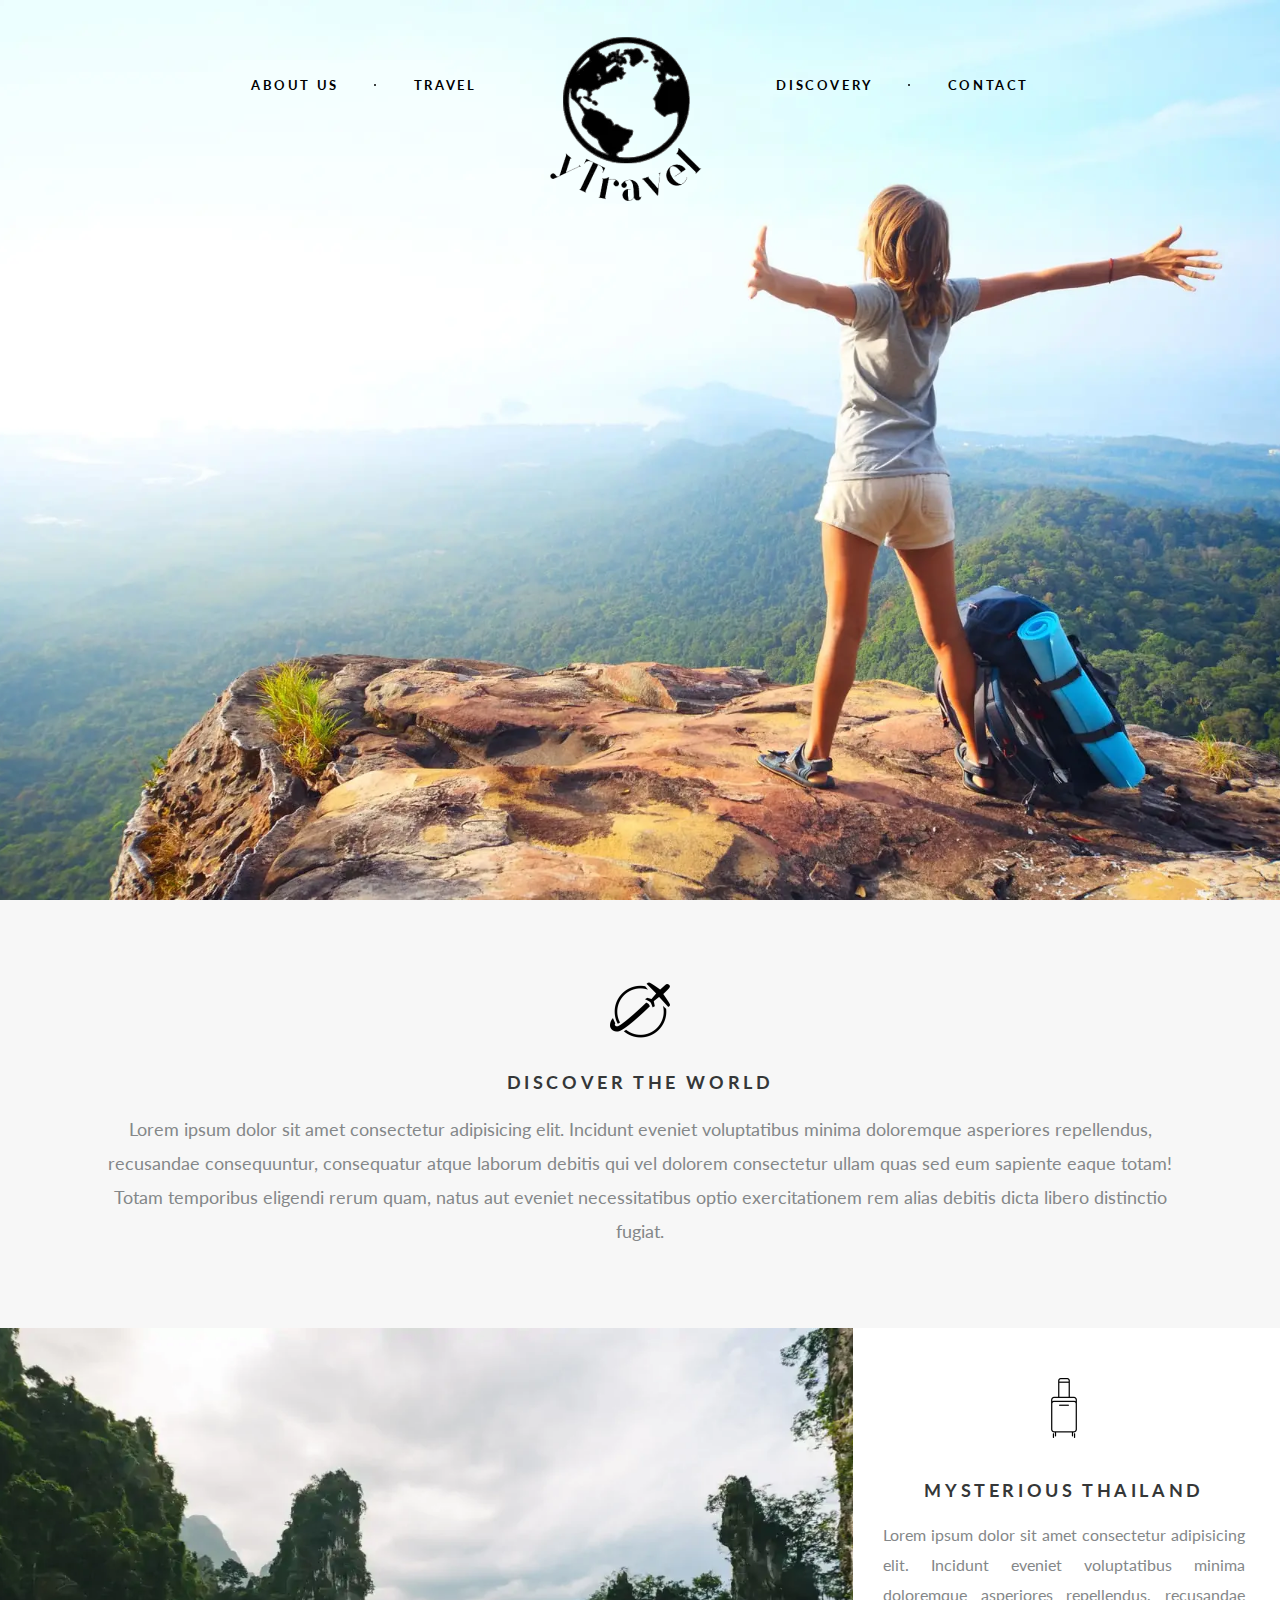
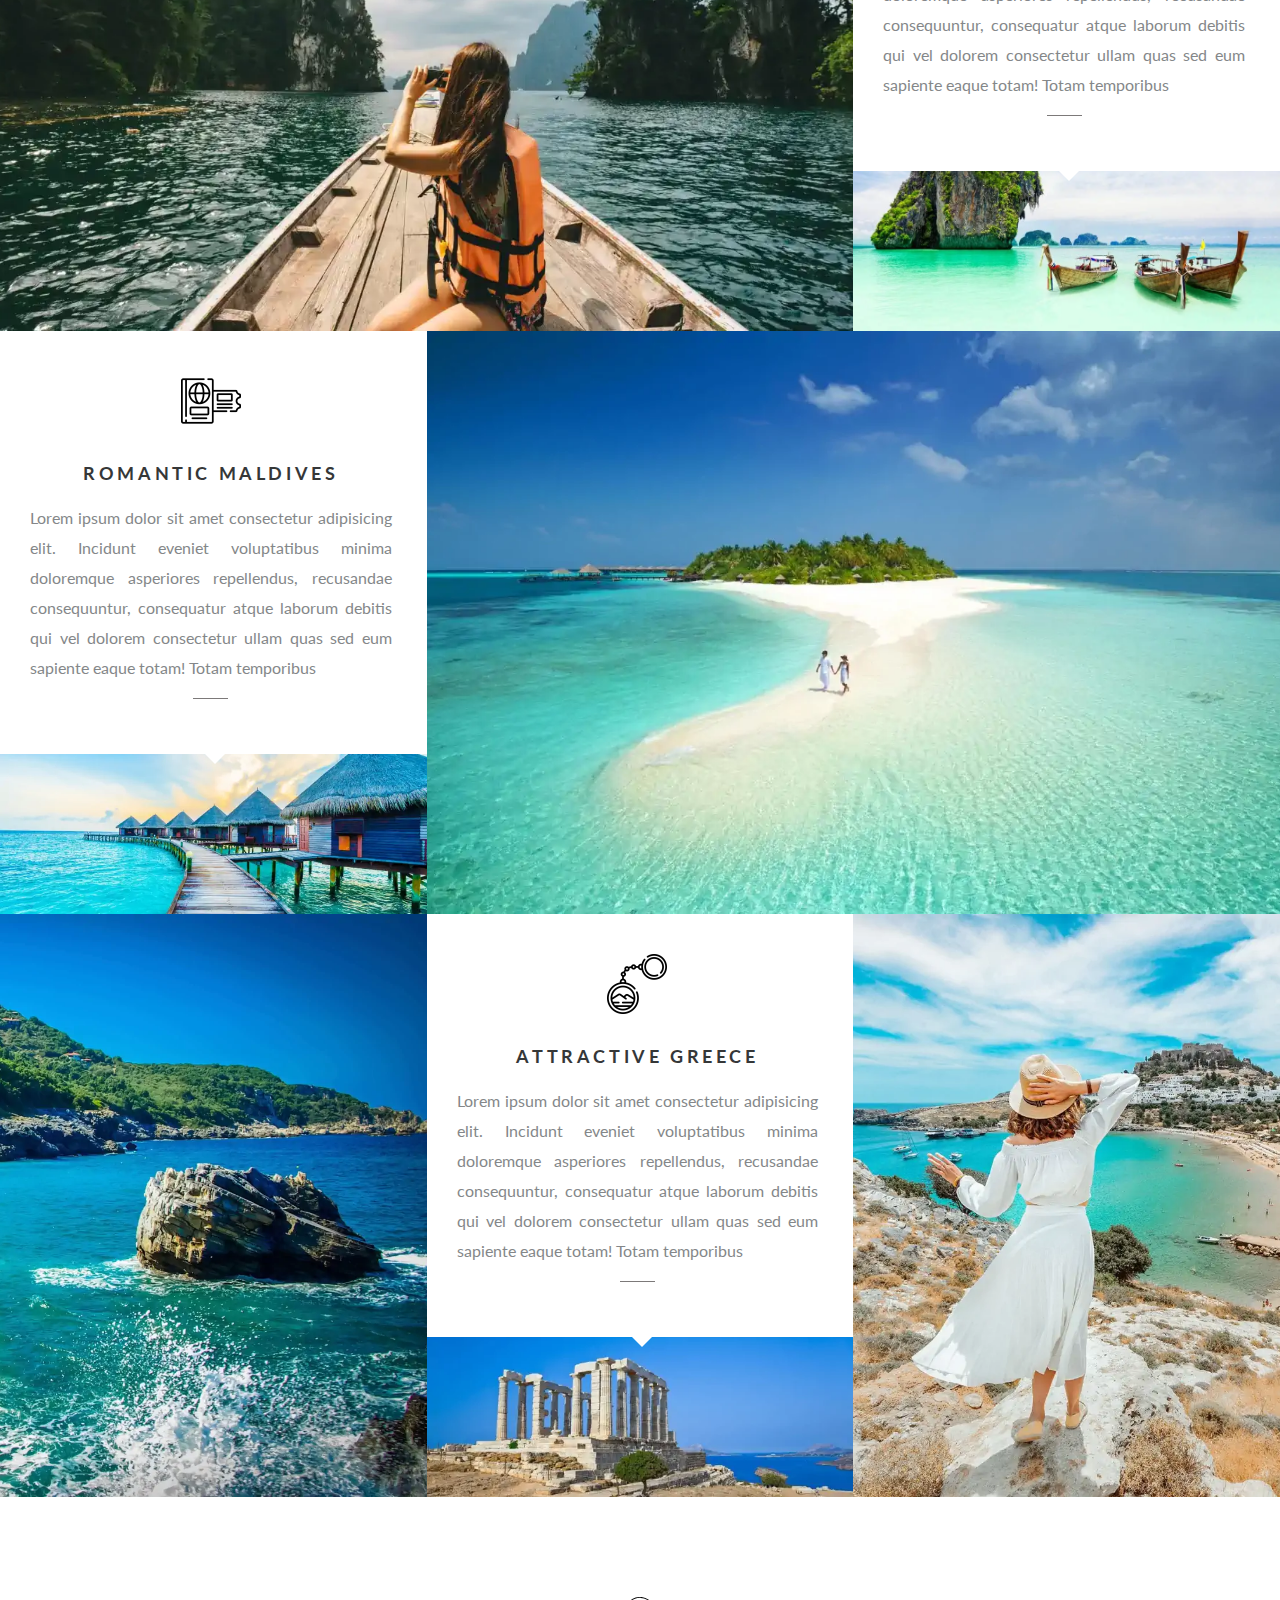
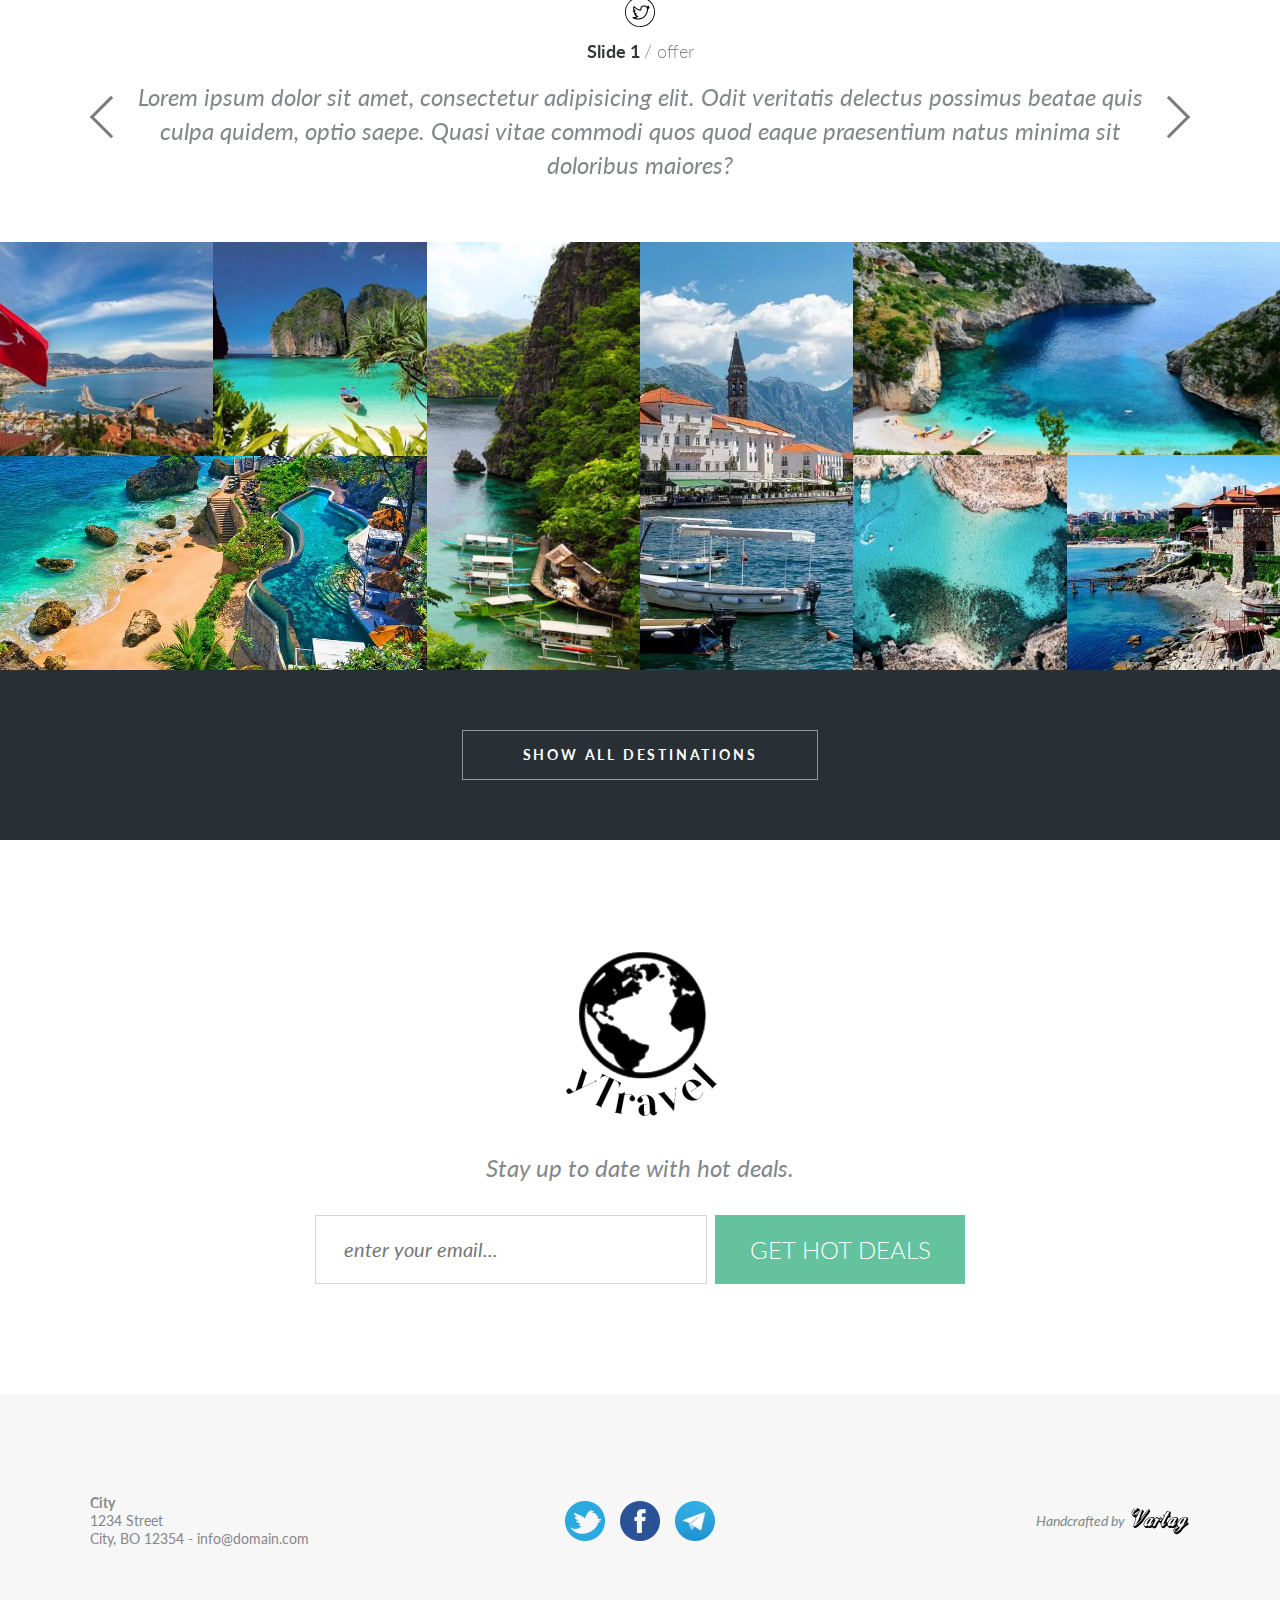
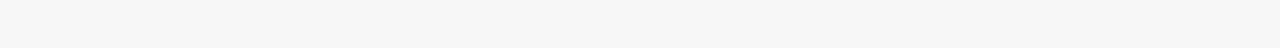
<file: index.html>
<!DOCTYPE html>
<html lang="ru">

<head>
    <title>yTravel</title>
    <meta charset="UTF-8">
    <meta name="format-detection" content="telephone=no">
    <!-- <style>body{opacity: 0;}</style> -->
    <link rel="stylesheet" href="css/style.min.css?_v=20220620145126">
    <link rel="shortcut icon" type="image/x-icon" href="img/favicon.ico">
    <!-- <meta name="robots" content="noindex, nofollow"> -->
    <meta name="viewport" content="width=device-width, initial-scale=1.0">
</head>

<body>
    <div class="wrapper">
        <main class="page">
            <header class="header">
                <div class="header__row">
                    <div class="header__menu menu">
                        <button type="button" class="menu__icon icon-menu"><span></span></button>
                        <nav class="menu__body">
                            <ul class="menu__list">
                                <li class="menu__item"><a href="#" class="menu__link">about us</a></li>
                                <li class="menu__item"><a href="#" class="menu__link">travel</a></li>
                                <li class="menu__item"><a href="#" class="menu__link">discovery</a></li>
                                <li class="menu__item"><a href="#" class="menu__link">contact</a></li>
                            </ul>
                        </nav>
                    </div>
                    <div class="header__logo">
                        <picture>
                            <source srcset="img/logo3.webp" type="image/webp"><img src="img/logo3.png" alt="main_logo">
                        </picture>
                    </div>
                </div>
            </header>
            <div class="main-screen">
                <div class="main-screen__bg ibg">
                    <picture>
                        <source srcset="img/bg_main1.webp" type="image/webp"><img src="img/bg_main1.jpg" alt="main_background">
                    </picture>
                </div>
            </div>
            <div class="content">
                <section class="generation">
                    <div class="generation__container">
                        <div class="generation__block block">
                            <div class="block__icon">
                                <picture>
                                    <source srcset="img/Block_1/icons/01.webp" type="image/webp"><img src="img/Block_1/icons/01.png" alt="plane">
                                </picture>
                            </div>
                            <h1 class="block__title">discover the world</h1>
                            <div class="block__text">Lorem ipsum dolor sit amet consectetur adipisicing elit. Incidunt eveniet voluptatibus minima doloremque asperiores repellendus, recusandae consequuntur, consequatur atque laborum debitis qui vel dolorem consectetur ullam quas
                                sed eum sapiente eaque totam! Totam temporibus eligendi rerum quam, natus aut eveniet necessitatibus optio exercitationem rem alias debitis dicta libero distinctio fugiat.</div>
                        </div>
                    </div>
                </section>
                <section class="brands brands__thai">
                    <div class="brands__row">
                        <div class="brands__column brands__column_b">
                            <a href="" class="brands__item item">
                                <span class="item__logo logo">
									<span class="logo__title">Thailand</span>
                                <picture>
                                    <source srcset="img/Block_2/icons/01.webp" type="image/webp"><img src="img/Block_2/icons/01.png" alt="islands">
                                </picture>
                                <span class="logo__details">More details...</span>
                                </span>
                                <span class="item__image ibg">
									<picture>
										<source srcset="img/Block_2/bg.webp" type="image/webp"><img src="img/Block_2/bg.jpeg"
											alt="Thailand">
									</picture>
								</span>
                            </a>
                        </div>
                        <div class="brands__column">
                            <div class="brands__content block">
                                <div class="block__icon logo">
                                    <picture>
                                        <source srcset="img/Block_2/icons/02.webp" type="image/webp"><img src="img/Block_2/icons/02.png" alt="bag">
                                    </picture>
                                </div>
                                <h2 class="block__title">mysterious thailand</h2>
                                <div class="block__text block__text_j">Lorem ipsum dolor sit amet consectetur adipisicing elit. Incidunt eveniet voluptatibus minima doloremque asperiores repellendus, recusandae consequuntur, consequatur atque laborum debitis qui vel dolorem consectetur ullam
                                    quas sed eum sapiente eaque totam! Totam temporibus
                                </div>
                            </div>
                            <div class="brands__image ibg">
                                <picture>
                                    <source srcset="img/Block_2/01.webp" type="image/webp"><img src="img/Block_2/01.jpg" alt="Thailand">
                                </picture>
                            </div>
                        </div>
                    </div>
                </section>
                <section class="brands brands__mald">
                    <div class="brands__row">
                        <div class="brands__column brands__column_b">
                            <a href="" class="brands__item item">
                                <span class="item__logo logo">
									<span class="logo__title">Maldives</span>
                                <picture>
                                    <source srcset="img/Block_3/icons/02.webp" type="image/webp"><img src="img/Block_3/icons/02.png" alt="glasses">
                                </picture>
                                <span class="logo__details">More details...</span>
                                </span>
                                <span class="item__image ibg">
									<picture>
										<source srcset="img/Block_3/01.webp" type="image/webp"><img src="img/Block_3/01.jpg" alt="">
									</picture>
								</span>
                            </a>
                        </div>
                        <div class="brands__column">
                            <div class="brands__content block">
                                <div class="block__icon">
                                    <picture>
                                        <source srcset="img/Block_3/icons/01.webp" type="image/webp"><img src="img/Block_3/icons/01.png" alt="tickets">
                                    </picture>
                                </div>
                                <h2 class="block__title">romantic maldives</h2>
                                <div class="block__text block__text_j">Lorem ipsum dolor sit amet consectetur adipisicing elit. Incidunt eveniet voluptatibus minima doloremque asperiores repellendus, recusandae consequuntur, consequatur atque laborum debitis qui vel dolorem consectetur ullam
                                    quas sed eum sapiente eaque totam! Totam temporibus
                                </div>
                            </div>
                            <div class="brands__image ibg">
                                <picture>
                                    <source srcset="img/Block_3/02.webp" type="image/webp"><img src="img/Block_3/02.jpg" alt="maldives">
                                </picture>
                            </div>
                        </div>
                    </div>
                </section>
                <section class="brands brands__greek">
                    <div class="brands__row">
                        <div class="brands__column brands__elem_hidden">
                            <a href="" class="brands__item item">
                                <span class="item__logo logo">
									<span class="logo__title">Greece</span>
                                <picture>
                                    <source srcset="img/Block_4/icons/01.webp" type="image/webp"><img src="img/Block_4/icons/01.png" alt="mountains">
                                </picture>
                                <span class="logo__details">More details...</span>
                                </span>
                                <span class="item__image ibg">
									<picture>
										<source srcset="img/Block_4/01.webp" type="image/webp"><img src="img/Block_4/01.jpg" alt="greece">
									</picture>
								</span>
                            </a>
                        </div>
                        <div class="brands__column">
                            <div class="brands__content block">
                                <div class="block__icon">
                                    <picture>
                                        <source srcset="img/Block_4/icons/03.webp" type="image/webp"><img src="img/Block_4/icons/03.png" alt="trinket">
                                    </picture>
                                </div>
                                <h2 class="block__title">attractive greece</h2>
                                <div class="block__text block__text_j">Lorem ipsum dolor sit amet consectetur adipisicing elit. Incidunt eveniet voluptatibus minima doloremque asperiores repellendus, recusandae consequuntur, consequatur atque laborum debitis qui vel dolorem consectetur ullam
                                    quas sed eum sapiente eaque totam! Totam temporibus
                                </div>
                            </div>
                            <div class="brands__image ibg brands__elem_hidden">
                                <picture>
                                    <source srcset="img/Block_4/04.webp" type="image/webp"><img src="img/Block_4/04.jpg" alt="greece">
                                </picture>
                            </div>
                        </div>
                        <div class="brands__column">
                            <a href="" class="brands__item item">
                                <span class="item__logo logo">
									<span class="logo__title">Athena</span>
                                <picture>
                                    <source srcset="img/Block_4/icons/04.webp" type="image/webp"><img src="img/Block_4/icons/04.png" alt="icon_boat">
                                </picture>
                                <span class="logo__details">More details...</span>
                                </span>
                                <span class="item__image ibg">
									<picture>
										<source srcset="img/Block_4/03.webp" type="image/webp"><img src="img/Block_4/03.jpg" alt="Athena">
									</picture>
								</span>
                            </a>
                        </div>
                    </div>
                </section>
                <section class="offers offers__slider swiper">
                    <div class="offers__wrapper swiper-wrapper">
                        <div class="offers__slide swiper-slide">
                            <div class="slider__icon"><img src="img/Block_5/icons/01.svg" alt="twitter_icon"></div>
                            <h3 class="slider__title">Slide 1 <span>/ offer</span></h3>
                            <h3 class="slider__text">Lorem ipsum dolor sit amet, consectetur adipisicing elit. Odit veritatis delectus possimus beatae quis culpa quidem, optio saepe. Quasi vitae commodi quos quod eaque praesentium natus minima sit doloribus maiores?</h3>
                        </div>
                        <div class="offers__slide swiper-slide">
                            <div class="slider__icon"><img src="img/Block_5/icons/01.svg" alt="twitter_icon"></div>
                            <h3 class="slider__title">Slide 2 <span>/ offer</span></h3>
                            <h3 class="slider__text">Lorem ipsum dolor sit amet, consectetur adipisicing elit. Odit veritatis delectus possimus beatae quis culpa quidem, optio saepe. Quasi vitae commodi quos quod eaque praesentium natus minima sit doloribus maiores?</h3>
                        </div>
                        <div class="offers__slide swiper-slide">
                            <div class="slider__icon"><img src="img/Block_5/icons/01.svg" alt="twitter_icon"></div>
                            <h3 class="slider__title">Slide 3 <span>/ offer</span></h3>
                            <h3 class="slider__text">Lorem ipsum dolor sit amet, consectetur adipisicing elit. Odit veritatis delectus possimus beatae quis culpa quidem, optio saepe. Quasi vitae commodi quos quod eaque praesentium natus minima sit doloribus maiores?</h3>
                        </div>
                    </div>
                    <div class="offers__buttons">
                        <div class="swiper-button-prev btn btn__prev"></div>
                        <div class="swiper-button-next btn btn__next"></div>
                    </div>
                </section>
                <section class="shop">
                    <div class="shop__body">
                        <div class="shop__column shop__column_b">
                            <div class="shop__block block-shop">
                                <div class="block-shop__row">
                                    <div class="block-shop__column">
                                        <a href="" class="block-shop__item block-shop__item_l item">
                                            <span class="item__logo logo">
												<span class="logo__title">Turkey</span>
                                            <picture>
                                                <source srcset="img/Block_6/icons/01.webp" type="image/webp"><img src="img/Block_6/icons/01.png" alt="">
                                            </picture>
                                            <span class="logo__details">More details...</span>
                                            </span>
                                            <span class="item__image ibg">
												<picture>
													<source srcset="img/Block_6/01.webp" type="image/webp"><img src="img/Block_6/01.jpg"
														alt="Turkey">
												</picture>
											</span>
                                        </a>
                                    </div>
                                    <div class="block-shop__column">
                                        <a href="" class="block-shop__item block-shop__item_l item">
                                            <span class="item__logo logo">
												<span class="logo__title">Canary</span>
                                            <picture>
                                                <source srcset="img/Block_6/icons/02.webp" type="image/webp"><img src="img/Block_6/icons/02.png" alt="">
                                            </picture>
                                            <span class="logo__details">More details...</span>
                                            </span>
                                            <span class="item__image ibg">
												<picture>
													<source srcset="img/Block_6/02.webp" type="image/webp"><img src="img/Block_6/02.jpg"
														alt="Canary">
												</picture>
											</span>
                                        </a>
                                    </div>
                                </div>
                                <a href="" class="block-shop__item item">
                                    <span class="item__logo item__logo_p logo">
										<span class="logo__title">Bali</span>
                                    <picture>
                                        <source srcset="img/Block_6/icons/03.webp" type="image/webp"><img src="img/Block_6/icons/03.png" alt="">
                                    </picture>
                                    <span class="logo__details">More details...</span>
                                    </span>
                                    <span class="item__image ibg">
										<picture>
											<source srcset="img/Block_6/03.webp" type="image/webp"><img src="img/Block_6/03.webp" alt="Bali">
										</picture>
									</span>
                                </a>
                            </div>
                        </div>
                        <div class="shop__column">
                            <a href="" class="block-shop__item block-shop__item_b item">
                                <span class="item__logo logo">
									<span class="logo__title">Philippines</span>
                                <picture>
                                    <source srcset="img/Block_6/icons/04.webp" type="image/webp"><img src="img/Block_6/icons/04.png" alt="">
                                </picture>
                                <span class="logo__details">More details...</span>
                                </span>
                                <span class="item__image ibg">
									<picture>
										<source srcset="img/Block_6/04.webp" type="image/webp"><img src="img/Block_6/04.jpg"
											alt="Philippines">
									</picture>
								</span>
                            </a>

                        </div>
                        <div class="shop__column">
                            <a href="" class="block-shop__item block-shop__item_b item">
                                <span class="item__logo logo">
									<span class="logo__title">Montenegro</span>
                                <picture>
                                    <source srcset="img/Block_6/icons/05.webp" type="image/webp"><img src="img/Block_6/icons/05.png" alt="">
                                </picture>
                                <span class="logo__details">More details...</span>
                                </span>
                                <span class="item__image ibg">
									<picture>
										<source srcset="img/Block_6/05.webp" type="image/webp"><img src="img/Block_6/05.jpg"
											alt="Montenegro">
									</picture>
								</span>
                            </a>

                        </div>
                        <div class="shop__column shop__column_b">
                            <div class="shop__block block-shop">
                                <a href="" class="block-shop__item item">
                                    <span class="item__logo item__logo_p logo">
										<span class="logo__title">Albania</span>
                                    <picture>
                                        <source srcset="img/Block_6/icons/06.webp" type="image/webp"><img src="img/Block_6/icons/06.png" alt="">
                                    </picture>
                                    <span class="logo__details">More details...</span>
                                    </span>
                                    <span class="item__image ibg">
										<picture>
											<source srcset="img/Block_6/06.webp" type="image/webp"><img src="img/Block_6/06.jpg"
												alt="Albania">
										</picture>
									</span>
                                </a>
                                <div class="block-shop__row">

                                    <div class="block-shop__column">
                                        <a href="" class="block-shop__item block-shop__item_l item">
                                            <span class="item__logo logo">
												<span class="logo__title">Malta</span>
                                            <picture>
                                                <source srcset="img/Block_6/icons/07.webp" type="image/webp"><img src="img/Block_6/icons/07.png" alt="">
                                            </picture>
                                            <span class="logo__details">More details...</span>
                                            </span>
                                            <span class="item__image ibg">
												<picture>
													<source srcset="img/Block_6/07.webp" type="image/webp"><img src="img/Block_6/07.jpg"
														alt="Malta">
												</picture>
											</span>
                                        </a>
                                    </div>
                                    <div class="block-shop__column">

                                        <a href="" class="block-shop__item block-shop__item_l item">

                                            <span class="item__logo logo">
												<span class="logo__title">Bulgary</span>
                                            <picture>
                                                <source srcset="img/Block_6/icons/08.webp" type="image/webp"><img src="img/Block_6/icons/08.png" alt="">
                                            </picture>
                                            <span class="logo__details">More details...</span>
                                            </span>
                                            <span class="item__image ibg">
												<picture>
													<source srcset="img/Block_6/08.webp" type="image/webp"><img src="img/Block_6/08.jpg"
														alt="Bulgary">
												</picture>
											</span>
                                        </a>
                                    </div>
                                </div>
                            </div>
                        </div>
                    </div>
                    <div class="shop__footer">
                        <div class="container">
                            <a href="" class="shop__btn">show all destinations</a>
                        </div>
                    </div>
                </section>
                <section class="subscribe">
                    <div class="container">
                        <div class="subscribe__body">
                            <div class="subscribe__logo">
                                <picture>
                                    <source srcset="img/logo3.webp" type="image/webp"><img src="img/logo3.png" alt="main_logo">
                                </picture>
                            </div>
                            <div class="subscribe__label">
                                Stay up to date with hot deals.
                            </div>
                            <form action="#" class="subscribe__form">
                                <div class="subscribe__input">
                                    <input autocomplete="off" name="form[]" data-value="enter your email..." class="input" type="text">
                                </div>
                                <div class="subscribe__button">
                                    <button type="button" class="subscribe__btn">get hot deals</button>
                                </div>
                            </form>
                        </div>
                    </div>
                </section>
            </div>
            <footer class="footer">
                <div class="footer__container">
                    <div class="footer__row">
                        <div class="footer__column">
                            <div class="footer__address">
                                <p>City</p>
                                <p>1234 Street</p>
                                <p>City, BO 12354 - info@domain.com</p>
                            </div>
                        </div>
                        <div class="footer__column">
                            <div class="footer__social social">
                                <a href="" class="social__link">
                                    <picture>
                                        <source srcset="img/Footer/icons/01.webp" type="image/webp"><img src="img/Footer/icons/01.png" alt="twitter_icon_2">
                                    </picture>
                                </a>
                                <a href="" class="social__link">
                                    <picture>
                                        <source srcset="img/Footer/icons/02.webp" type="image/webp"><img src="img/Footer/icons/02.png" alt="facebook_icon">
                                    </picture>
                                </a>
                                <a href="" class="social__link">
                                    <picture>
                                        <source srcset="img/Footer/icons/03.webp" type="image/webp"><img src="img/Footer/icons/03.png" alt="telegram_icon">
                                    </picture>
                                </a>
                            </div>
                        </div>
                        <div class="footer__column">
                            <a href="#" class="footer__dev dev">
                                <span class="dev__text">Handcrafted by</span>
                                <span class="dev__icon"><img src="img/dev.svg" alt="author_logo"></span>
                            </a>
                        </div>
                    </div>
                </div>
            </footer>
        </main>
    </div>
    <!-- <div id="popup" aria-hidden="true" class="popup">
	<div class="popup__wrapper">
		<div class="popup__content">
			<button data-close type="button" class="popup__close">Закрыть</button>
			<div class="popup__text">
				Text
			</div>
		</div>
	</div>
</div> -->
    <script src="js/app.min.js?_v=20220620145126"></script>
</body>

</html>
</file>
<file: css/style.min.css>
@charset "UTF-8";@import "https://fonts.googleapis.com/css2?family=Lato:ital,wght@0,400;0,700;1,700&display=swap";*{padding:0;margin:0;border:0}*,:after,:before{-webkit-box-sizing:border-box;box-sizing:border-box}body,html{height:100%;min-width:320px}body{color:#000;line-height:1;font-family:Lato;font-size:.875rem;-ms-text-size-adjust:100%;-moz-text-size-adjust:100%;-webkit-text-size-adjust:100%;-webkit-font-smoothing:antialiased;-moz-osx-font-smoothing:grayscale}button,input,textarea{font-family:Lato;font-size:inherit}button{cursor:pointer;color:inherit;background-color:inherit}a{color:inherit}a:link,a:visited{text-decoration:none}a:hover{text-decoration:none}ul li{list-style:none}img{vertical-align:top}h1,h2,h3,h4,h5,h6{font-weight:inherit;font-size:inherit}.lock body{overflow:hidden;-ms-touch-action:none;touch-action:none}.wrapper{min-height:100%;display:-webkit-box;display:-ms-flexbox;display:flex;-webkit-box-orient:vertical;-webkit-box-direction:normal;-ms-flex-direction:column;flex-direction:column;overflow:hidden}.wrapper>main{-webkit-box-flex:1;-ms-flex:1 1 auto;flex:1 1 auto}.wrapper>*{min-width:0}[class*=__container]{margin:0 auto;max-width:68.75rem;-webkit-box-sizing:content-box;box-sizing:content-box}[class*=-ibg]{position:relative}[class*=-ibg] img{position:absolute;width:100%;height:100%;top:0;left:0;-o-object-fit:cover;object-fit:cover}[class*=-ibg_contain] img{-o-object-fit:contain;object-fit:contain}.header{position:absolute;width:100%;z-index:50;top:2.1875rem;left:0}.header__row{display:-webkit-box;display:-ms-flexbox;display:flex;-webkit-box-pack:center;-ms-flex-pack:center;justify-content:center;-webkit-box-align:center;-ms-flex-align:center;align-items:center;height:6.25rem}.header__logo{position:absolute;left:50%;top:0;-webkit-transform:translate(-60%,0);-ms-transform:translate(-60%,0);transform:translate(-60%,0);z-index:2}.menu__list{display:-webkit-box;display:-ms-flexbox;display:flex}.menu__list li{position:relative;padding:0 2.34375rem}.menu__list li:nth-child(2){padding:0 9.375rem 0 2.34375rem}.menu__list li:nth-child(3){padding:0 2.34375rem 0 9.375rem}.menu__list li:after{content:"";width:.125rem;height:.125rem;background-color:#000;border-radius:50%;position:absolute;right:0;top:50%;margin:-.09375rem 0 0}.menu__list li:last-child:after,.menu__list li:nth-child(2):after{display:none}.menu__link{color:#000;font-size:.8125rem;font-weight:700;text-transform:uppercase;letter-spacing:.1625rem}.icon-menu{display:none}.icon-menu span,.icon-menu::after,.icon-menu::before{content:"";-webkit-transition:all .3s ease 0s;-o-transition:all .3s ease 0s;transition:all .3s ease 0s;right:0;position:absolute;width:100%;height:.125rem;background-color:#000}.icon-menu::before{top:0}.icon-menu::after{bottom:0}.icon-menu span{top:calc(50% - .0625rem)}.menu-open .icon-menu span{width:0}.menu-open .icon-menu::before{top:calc(50% - .0625rem);-webkit-transform:rotate(-45deg);-ms-transform:rotate(-45deg);transform:rotate(-45deg)}.menu-open .icon-menu::after{bottom:calc(50% - .0625rem);-webkit-transform:rotate(45deg);-ms-transform:rotate(45deg);transform:rotate(45deg)}.menu-open .menu__body{top:0}input[type=email],input[type=tel],input[type=text],textarea{-webkit-appearance:none;-moz-appearance:none;appearance:none}.input{border-radius:none;width:100%;display:block;padding:0}textarea.input{resize:none;padding:0}.hidden{display:none}.imageFit{background-repeat:no-repeat;background-size:cover;background-position:center}.page{position:absolute;width:100%;height:100%;top:0;left:0;display:-webkit-box;display:-ms-flexbox;display:flex;-webkit-box-orient:vertical;-webkit-box-direction:normal;-ms-flex-direction:column;flex-direction:column}.main-screen{-webkit-box-flex:1;-ms-flex:1 0 100%;flex:1 0 100%;position:relative}.main-screen__bg{position:absolute;width:100%;height:100%;top:0;left:0}.generation{padding:5rem 0;background-color:#f7f7f7}.block{text-align:center}.block__icon{margin:0 0 1.875rem}.block__title{text-transform:uppercase;color:#353738;font-size:1.125rem;letter-spacing:.225rem;font-weight:700;margin:0 0 1.125rem;line-height:1.5rem}.block__text{font-size:1.125rem;line-height:2.125rem;color:#848789}.block__text_j{text-align:justify;font-size:1rem;line-height:1.875rem}.block__text_j:after{content:"";display:block;margin:2.1875rem auto 0;width:3.125rem;height:.0625rem;background-color:#7c7979}.brands__mald .brands__column{-webkit-box-ordinal-group:2;-ms-flex-order:1;order:1}.brands__mald .brands__column_b{-webkit-box-ordinal-group:3;-ms-flex-order:2;order:2}.brands__row{display:-webkit-box;display:-ms-flexbox;display:flex}.brands__column{-webkit-box-flex:0;-ms-flex:0 1 33.333%;flex:0 1 33.333%}.brands__column_b{-webkit-box-flex:0;-ms-flex:0 1 66.667%;flex:0 1 66.667%}.brands__content{padding:4.375rem 4.0625rem 3.4375rem;position:relative}.brands__content::after{content:"";position:absolute;bottom:-.625rem;margin:0 0 0 -.5rem;left:50%;width:0;height:0;border-left:.625rem solid transparent;border-right:.625rem solid transparent;border-top:.625rem solid #fff}.brands__image{padding:0 0 37.51%}.brands .item__logo{display:-webkit-box;display:-ms-flexbox;display:flex;-webkit-box-orient:vertical;-webkit-box-direction:normal;-ms-flex-direction:column;flex-direction:column;-webkit-box-pack:start;-ms-flex-pack:start;justify-content:flex-start;-webkit-box-align:center;-ms-flex-align:center;align-items:center}.item{height:100%;display:block;position:relative}.item__logo{position:absolute;width:100%;height:100%;top:0;left:0;display:-webkit-box;display:-ms-flexbox;display:flex;-webkit-box-pack:center;-ms-flex-pack:center;justify-content:center;-webkit-box-align:start;-ms-flex-align:start;align-items:flex-start;padding:15% 0 0;z-index:2;background-color:rgba(100,194,158,.5);opacity:0;visibility:hidden}.item__logo_p{padding:7% 0 0}.item__image{position:absolute;width:100%;height:100%;top:0;left:0}.item:hover .item__logo{opacity:1;visibility:visible;-webkit-transition:opacity .5s;-o-transition:opacity .5s;transition:opacity .5s}.logo{color:#fff;font-style:italic}.logo__title{text-transform:uppercase;font-weight:700;font-size:1.5rem}.logo__details{font-size:.875rem;font-weight:500;letter-spacing:.175rem}.logo img{margin:.625rem 0}.shop__body{display:-webkit-box;display:-ms-flexbox;display:flex}.shop__column{-webkit-box-flex:0;-ms-flex:0 1 16.666%;flex:0 1 16.666%}.shop__column_b{-webkit-box-flex:0;-ms-flex:0 1 33.333%;flex:0 1 33.333%}.shop__footer{background-color:#282f35;padding:3.75rem 0;text-align:center}.shop__btn{padding:0 3.75rem;height:3.125rem;line-height:3rem;font-size:.875rem;color:#fff;font-weight:700;text-transform:uppercase;letter-spacing:.175rem;display:inline-block;border:.0625rem solid rgba(255,255,255,.5)}.block-shop{height:100%}.block-shop__row{display:-webkit-box;display:-ms-flexbox;display:flex}.block-shop__column{-webkit-box-flex:0;-ms-flex:0 1 50%;flex:0 1 50%}.block-shop__item{height:auto;padding:0 0 50%}.block-shop__item_b{padding:0 0 200.5%}.block-shop__item_l{padding:0 0 100.5%}.block-shop__item .item__logo{display:-webkit-box;display:-ms-flexbox;display:flex;-webkit-box-orient:vertical;-webkit-box-direction:normal;-ms-flex-direction:column;flex-direction:column;-webkit-box-pack:start;-ms-flex-pack:start;justify-content:flex-start;-webkit-box-align:center;-ms-flex-align:center;align-items:center}.subscribe__body{padding:6.875rem 0;max-width:40.625rem;margin:0 auto;text-align:center}.subscribe__logo{margin:0 0 2.4375rem}.subscribe__label{color:#848789;font-size:1.5rem;font-style:italic;margin:0 0 2.1875rem}.subscribe__form{display:-webkit-box;display:-ms-flexbox;display:flex}.subscribe__input{-webkit-box-flex:1;-ms-flex:1 1 auto;flex:1 1 auto;padding:0 .5rem 0 0}.subscribe__input .input{width:100%;height:4.3125rem;border:.0625rem solid #d3d7d9;background-color:#fff;padding:0 1.75rem;color:#929292;font-size:1.25rem;font-style:italic}.subscribe__input .input.focus{font-style:normal;color:#333}.subscribe__input .input.err{border:.0625rem solid red}.subscribe__button{-webkit-box-flex:0;-ms-flex:0 0 15.625rem;flex:0 0 15.625rem}.subscribe__btn{width:15.625rem;height:4.3125rem;font-size:1.5rem;line-height:4.3125rem;color:#fff;text-transform:uppercase;font-weight:300;background-color:#64c29e}.offers{padding:6.25rem 0 3.75rem}.offers__slider{max-width:68.75rem;margin:0 auto;text-align:center;overflow:hidden}.slider__icon{margin:0 0 .9375rem}.slider__icon img{max-width:1.875rem}.slider__title{margin:0 0 1.25rem;font-size:1.125rem;color:#353738;font-weight:700}.slider__title span{font-weight:300;color:#848789}.slider__text{text-align:center;font-size:1.5rem;line-height:2.125rem;color:#848789;font-style:italic;padding:0 2.1875rem}.btn{width:1.875rem;height:1.875rem;top:-3.125rem;cursor:pointer;-webkit-tap-highlight-color:transparent;-webkit-transform:translateY(-50%) rotate(45deg);-ms-transform:translateY(-50%) rotate(45deg);transform:translateY(-50%) rotate(45deg)}.btn:hover{border-color:#464444}.btn__prev{position:absolute;left:.375rem;border-bottom:.1875rem solid #7c7979;border-left:.1875rem solid #7c7979}.btn__next{position:absolute;right:.375rem;border-top:.1875rem solid #7c7979;border-right:.1875rem solid #7c7979}.footer{background-color:#f7f7f7}.footer__row{display:-webkit-box;display:-ms-flexbox;display:flex;-webkit-box-align:center;-ms-flex-align:center;align-items:center;background-color:#f7f7f7;padding:6.25rem 0}.footer__column{-webkit-box-flex:0;-ms-flex:0 1 33.333%;flex:0 1 33.333%}.footer__address{color:#848789;font-size:.875rem;line-height:1.125rem}.footer__address p:first-child{font-weight:700}.social{display:-webkit-box;display:-ms-flexbox;display:flex;-webkit-box-pack:center;-ms-flex-pack:center;justify-content:center;-webkit-box-align:center;-ms-flex-align:center;align-items:center}.social__link{margin:0 .46875rem}.dev{display:-webkit-box;display:-ms-flexbox;display:flex;-webkit-box-pack:end;-ms-flex-pack:end;justify-content:flex-end;-webkit-box-align:center;-ms-flex-align:center;align-items:center}.dev__text{color:#848789;font-size:.875rem;font-style:italic;padding:0 .3125rem 0 0}.dev__icon img{max-width:3.75rem}.swiper{overflow:hidden}.swiper-wrapper{width:100%;height:100%;-webkit-box-sizing:content-box;box-sizing:content-box;display:-webkit-box;display:-ms-flexbox;display:flex;position:relative}.swiper-vertical .swiper-wrapper{-webkit-box-orient:vertical;-webkit-box-direction:normal;-ms-flex-direction:column;flex-direction:column}.swiper-autoheight .swiper-wrapper{-webkit-box-align:start;-ms-flex-align:start;align-items:flex-start}.swiper-initialized .swiper-slide{-ms-flex-negative:0;flex-shrink:0}.swiper-android .swiper-slide,.swiper-android .swiper-wrapper{-webkit-transform:translate3d(0,0,0);transform:translate3d(0,0,0)}.swiper-button-lock{display:none!important}@media (min-width:48rem){.offers__buttons{position:relative}.btn{top:-4.0625rem}}@media (max-width:93.75rem){.block__text_j:after{width:2.1875rem;margin:.9375rem auto 0}.brands__content{padding:2.5rem 2.1875rem 3.4375rem 1.875rem}}@media (max-width:75rem){.imageFit{background-position:80%}}@media (max-width:70.625em){[class*=__container]{max-width:60.625rem}}@media (max-width:68.75rem){.generation{padding:2.5rem 0 3.4375rem}.brands__greek .brands__content:after,.brands__greek .brands__elem_hidden{display:none}.brands__mald .brands__content:after,.brands__mald .brands__image{display:none}.brands__row{-webkit-box-orient:vertical;-webkit-box-direction:normal;-ms-flex-direction:column;flex-direction:column}.brands__content{padding:2.5rem .9375rem 3.4375rem}.item{height:auto;padding:0 0 70%}.shop__body{-ms-flex-wrap:wrap;flex-wrap:wrap}.shop__column{-webkit-box-flex:0;-ms-flex:0 1 50%;flex:0 1 50%}.shop__column:first-child,.shop__column:last-child{-webkit-box-flex:0;-ms-flex:0 1 100%;flex:0 1 100%}.shop__footer{padding:2.5rem 0}.shop__btn{padding:0 1.25rem}.offers{padding:3.75rem 0 2.5rem}.offers__slider{max-width:62rem}.footer__row{padding:3.125rem 0}}@media (max-width:61.99875em){[class*=__container]{max-width:46.875rem}}@media (max-width:56.25rem){.imageFit{background-position:75%}}@media (max-width:48rem){.header__logo img{width:70%}.header__logo{-webkit-transform:translate(-34%,0);-ms-transform:translate(-34%,0);transform:translate(-34%,0)}.header{top:.9375rem}.menu__body{position:fixed;width:100%;height:100%;overflow:auto;top:-120%;left:0;background-color:#ada9a9;opacity:.8;padding:10.625rem 0 1.25rem;-webkit-transition:top .5s;-o-transition:top .5s;transition:top .5s}.menu__list{-webkit-box-orient:vertical;-webkit-box-direction:normal;-ms-flex-direction:column;flex-direction:column;-webkit-box-pack:center;-ms-flex-pack:center;justify-content:center;-webkit-box-align:center;-ms-flex-align:center;align-items:center}.menu__list li{padding:0 0 2.8125rem}.menu__list li:nth-child(2),.menu__list li:nth-child(3){padding:0 0 2.8125rem}.menu__list li:nth-child(2):after,.menu__list li:nth-child(3):after{display:block}.menu__list li:last-child{padding:0}.menu__list li:after{width:.25rem;height:.25rem;background-color:#000;right:50%;top:2.5rem;margin:0 -.125rem 0 0}.menu__link{color:#000;font-size:1.25rem}.logo__title{font-size:1.125rem}.subscribe__body{padding:3.125rem 0}.subscribe__logo img{max-width:5.625rem}.subscribe__form{display:block}.subscribe__input{padding:0 .9375rem .9375rem}.subscribe__button{margin:0 .9375rem}.subscribe__btn{width:100%}.offers{padding:1.875rem 0 1.25rem}.offers__slider{max-width:30rem}.slider__text{font-size:1.125rem;line-height:1.5rem;padding:0 1.5625rem}.footer__row{-webkit-box-orient:vertical;-webkit-box-direction:normal;-ms-flex-direction:column;flex-direction:column;text-align:center;padding:1.875rem 0}.social{margin:.9375rem 0}}@media (max-width:47.99875em){[class*=__container]{max-width:none;padding:0 .9375rem}.icon-menu{display:block;position:absolute;top:1.5rem;right:1.5rem;width:1.875rem;height:1.125rem;cursor:pointer;z-index:5}}@media (max-width:37.5rem){.generation{padding:1.875rem 0}}@media (max-width:30rem){.slider__title{font-size:.875rem;margin:0 0 .625rem}.slider__text{font-size:.875rem;line-height:1.125rem;padding:0 .625rem}}
</file>
